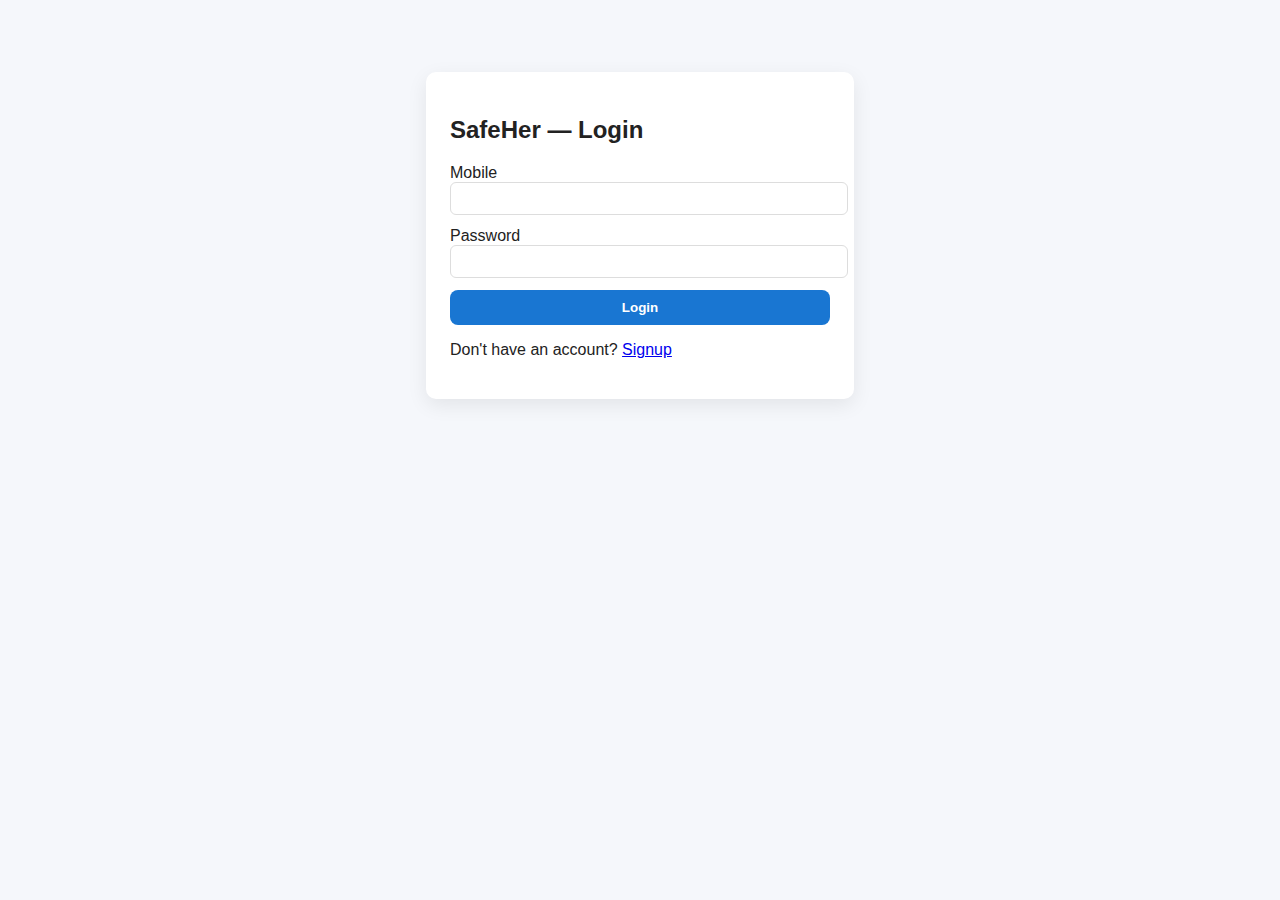
<file: templates/login.html>
<!doctype html>
<html>
<head>
  <meta charset="utf-8" />
  <meta name="viewport" content="width=device-width,initial-scale=1" />
  <title>Login - SafeHer</title>
  <link rel="stylesheet" href="/static/css/styles.css">
</head>
<body>
  <div class="auth-card">
    <h2>SafeHer — Login</h2>
    <form method="post" action="/login">
      <label>Mobile</label>
      <input name="mobile" required />
      <label>Password</label>
      <input name="password" type="password" required />
      <button type="submit">Login</button>
    </form>
    <p>Don't have an account? <a href="/signup">Signup</a></p>
  </div>
</body>
</html>
</file>
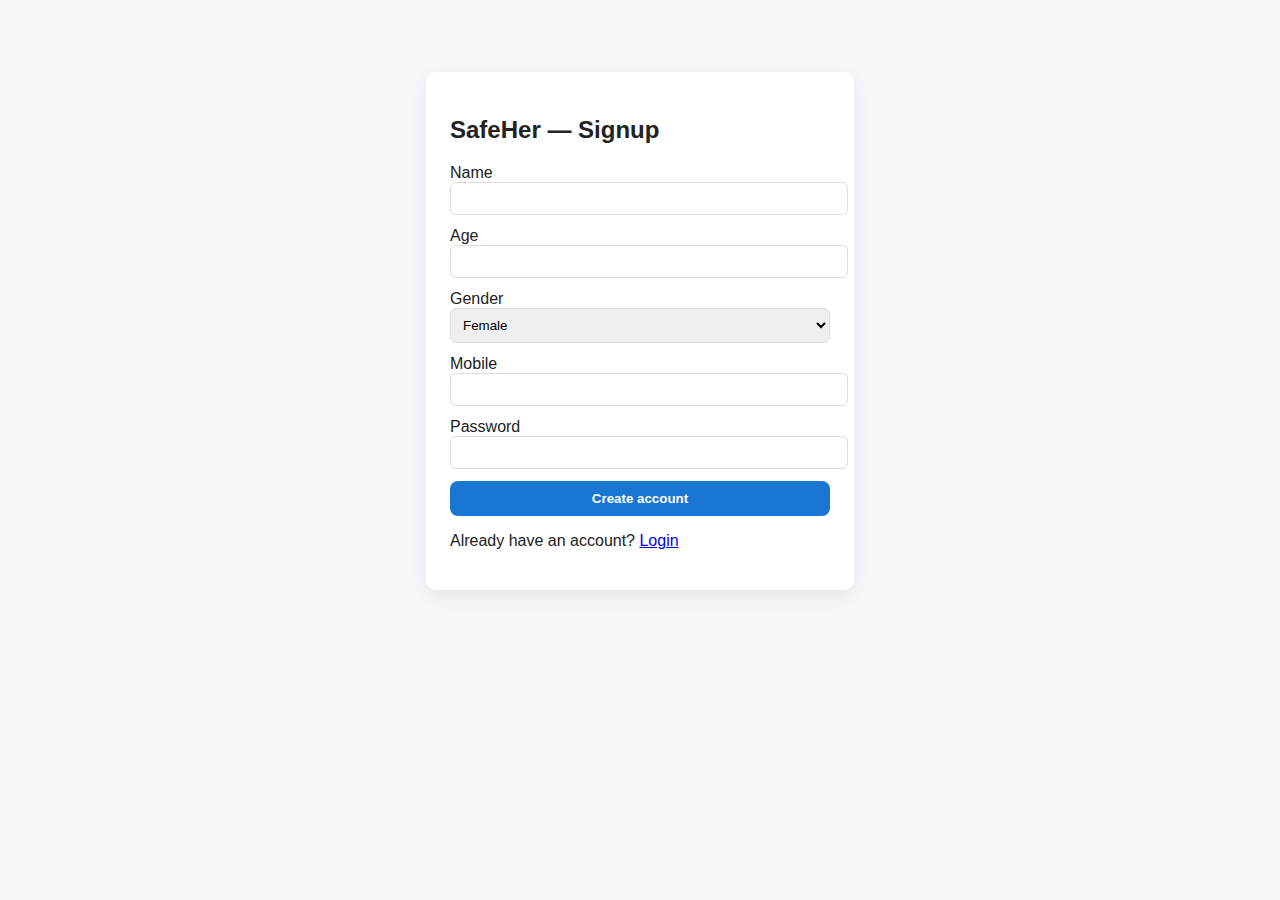
<file: templates/signup.html>
<!doctype html>
<html>
<head>
  <meta charset="utf-8" />
  <meta name="viewport" content="width=device-width,initial-scale=1" />
  <title>Signup - SafeHer</title>
  <link rel="stylesheet" href="/static/css/styles.css">
</head>
<body>
  <div class="auth-card">
    <h2>SafeHer — Signup</h2>
    <form method="post" action="/signup">
      <label>Name</label>
      <input name="name" required />
      <label>Age</label>
      <input name="age" type="number" required />
      <label>Gender</label>
      <select name="gender">
        <option>Female</option>
        <option>Male</option>
        <option>Other</option>
      </select>
      <label>Mobile</label>
      <input name="mobile" required />
      <label>Password</label>
      <input name="password" type="password" required />
      <button type="submit">Create account</button>
    </form>
    <p>Already have an account? <a href="/login">Login</a></p>
  </div>
</body>
</html>
</file>
<file: static/css/styles.css>
body { font-family: Arial, sans-serif; margin:0; padding:0; background:#f5f7fb; color:#222;}
.container { max-width:1100px; margin:16px auto; padding:12px; }
.topbar { display:flex; justify-content:space-between; align-items:center; padding:12px 24px; background:white; box-shadow: 0 2px 6px rgba(0,0,0,0.06); }
.auth-card { max-width:380px; margin:72px auto; padding:24px; background:white; border-radius:10px; box-shadow:0 6px 20px rgba(0,0,0,0.08); }
.auth-card input, .auth-card select { width:100%; padding:8px; margin-bottom:12px; border-radius:6px; border:1px solid #ddd; }
.auth-card button { width:100%; padding:10px; border:none; border-radius:8px; background:#1976d2; color:white; font-weight:600; cursor:pointer; }
@media (max-width:600px){
  .container { padding:8px; }
  .auth-card { margin:40px 12px; }
}
</file>
